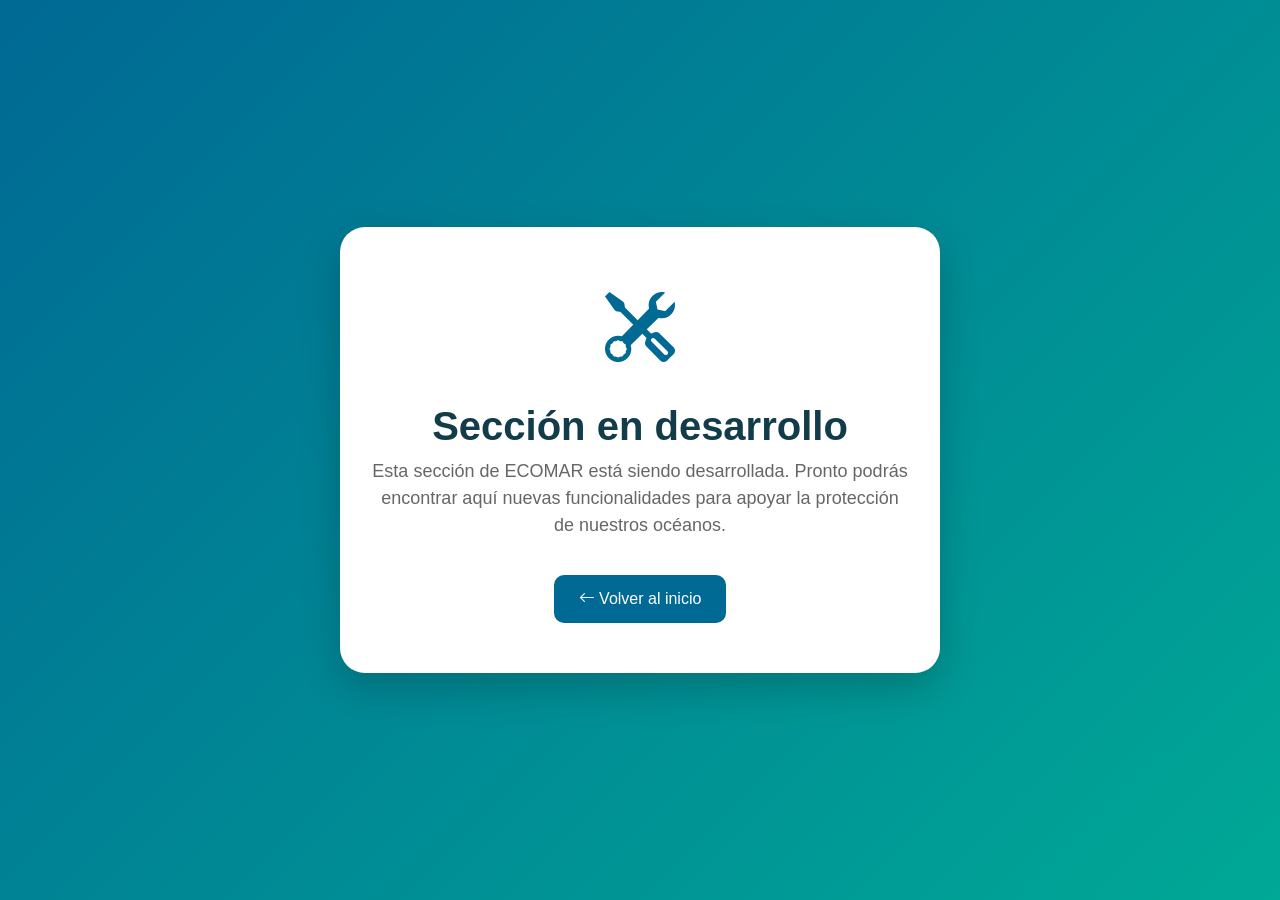
<file: templates/proximamente.html>
<!DOCTYPE html>
<html lang="es">

<head>

    <meta charset="UTF-8">

    <meta name="viewport" content="width=device-width, initial-scale=1.0">

    <title>ECOMAR</title>

    <link
        href="https://cdn.jsdelivr.net/npm/bootstrap@5.3.3/dist/css/bootstrap.min.css"
        rel="stylesheet"
    >

    <link
        rel="stylesheet"
        href="https://cdn.jsdelivr.net/npm/bootstrap-icons@1.11.3/font/bootstrap-icons.min.css"
    >

    <style>

        body {
            min-height: 100vh;
            display: flex;
            align-items: center;
            justify-content: center;
            background: linear-gradient(
                135deg,
                #006994,
                #00a896
            );

            font-family: Arial, sans-serif;
        }

        .contenedor {
            background: white;
            width: 90%;
            max-width: 600px;
            padding: 50px 30px;
            border-radius: 25px;
            text-align: center;
            box-shadow: 0 15px 40px rgba(0,0,0,0.2);
        }

        .icono {
            font-size: 70px;
            color: #006994;
            margin-bottom: 20px;
        }

        h1 {
            color: #123c4a;
            font-weight: bold;
        }

        p {
            color: #666;
            font-size: 18px;
        }

        .btn-volver {
            background: #006994;
            color: white;
            padding: 12px 25px;
            border-radius: 10px;
            text-decoration: none;
            display: inline-block;
            margin-top: 20px;
        }

        .btn-volver:hover {
            background: #004f70;
            color: white;
        }

    </style>

</head>

<body>

    <div class="contenedor">

        <div class="icono">
            <i class="bi bi-tools"></i>
        </div>

        <h1>Sección en desarrollo</h1>

        <p>
            Esta sección de ECOMAR está siendo desarrollada.
            Pronto podrás encontrar aquí nuevas funcionalidades
            para apoyar la protección de nuestros océanos.
        </p>

        <a href="/" class="btn-volver">
            <i class="bi bi-arrow-left"></i>
            Volver al inicio
        </a>

    </div>

</body>

</html>
</file>
